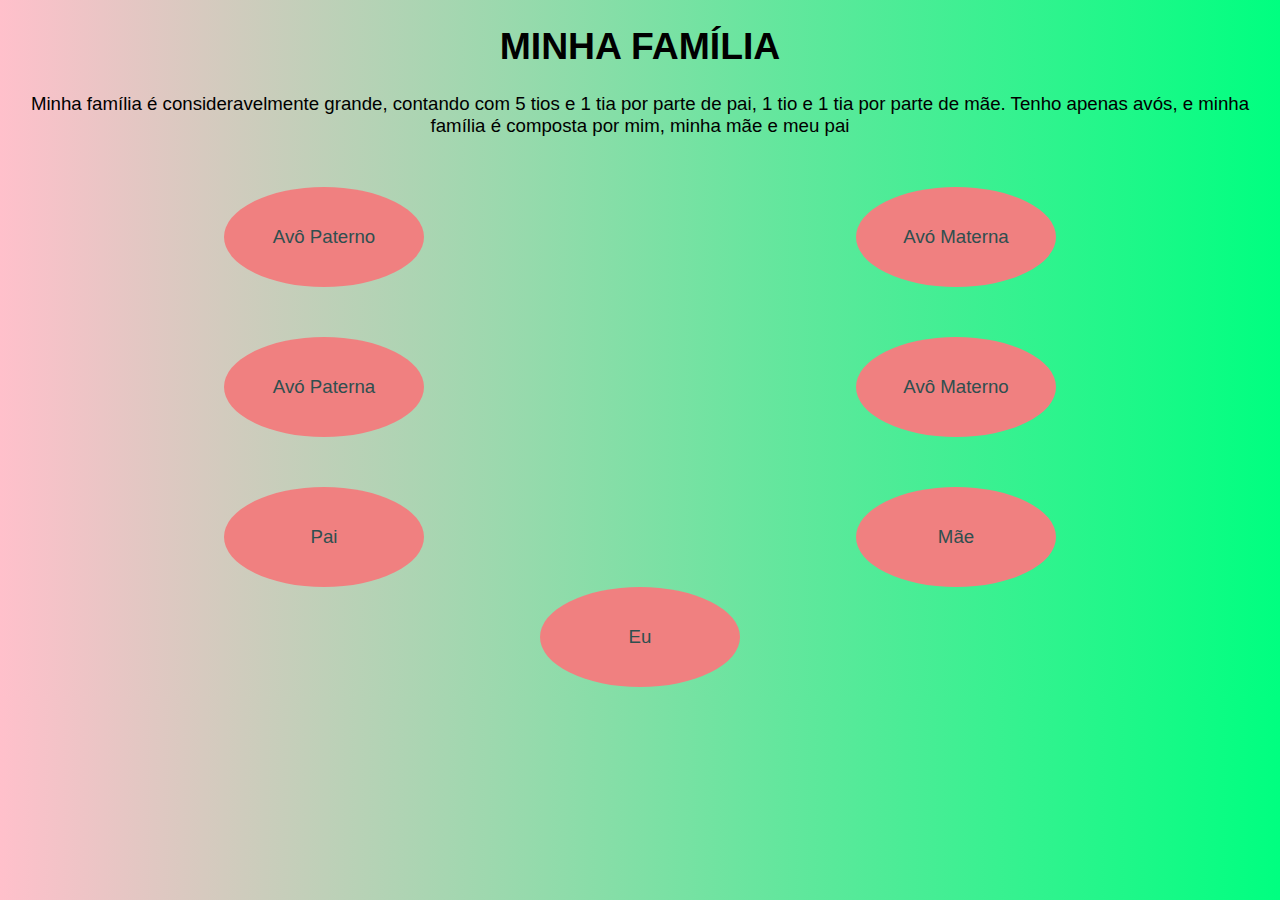
<file: index.html>
<!DOCTYPE html>
<html lang="en">
<head>
    <meta charset="UTF-8">
    <meta name="viewport" content="width=device-width, initial-scale=1.0">
    <title>Minha Árvore Genealógica</title>

<center>

   
    <h1> MINHA FAMÍLIA </h1>

    <p> Minha família é consideravelmente grande, contando com 5 tios e 1 tia por parte de pai, 1 tio e 1 tia por parte de mãe. Tenho apenas avós, e minha família é composta por mim, minha mãe e meu pai</p> 

   </center>

    <style>

a{
    text-decoration: none;
    color: darkslategray;
}

        .family {
            display: flex;
            justify-content: space-around;
            margin-top: 50px;
        }

        .person {
            width: 200px;
            height: 100px;
            border-radius: 50%;
            background-color: lightcoral;
            display: flex;
            justify-content: center;
            align-items: center;
        }

        .person p {
            margin: 0;
            text-align: center;
        }

body
{
    background-color: pink;
    color: black;
    font-size: 14pt;
    font-family: Arial, Helvetica, sans-serif;

    background-image: linear-gradient( 90deg, pink, rgb(0, 255, 128));
}
    </style>

</head>
<body>

<div class="family">
    <div class="person">
       <a href="Avô Paterno.html" target="_blank">Avô Paterno</a>
    </div>
    <div class="person">
      <a href="Avó Materna.html" target="_blank"> Avó Materna</a>
    </div>
</div>

<div class="family">
    <div class="person">
        <a href="AVó Paterna.html" target="_blank"> Avó Paterna</a>
    </div>
    <div class="person">
        <a href="Avô Materno.html" target="_blank"> Avô Materno </a>
    </div>
</div>

<div class="family">
    <div class="person">
        <a href="Meu Pai.html" target="_blank">Pai</a>
    </div>
    <div class="person">
        <a href="Minha Mãe.html" target="_blank"> Mãe </a>
    </div>
</div>

<center>
<div class="person">
    <a href="Eu.html" target="_blank"> Eu </a>
</div>
</div>
</center>

</body>

</html>
</file>
